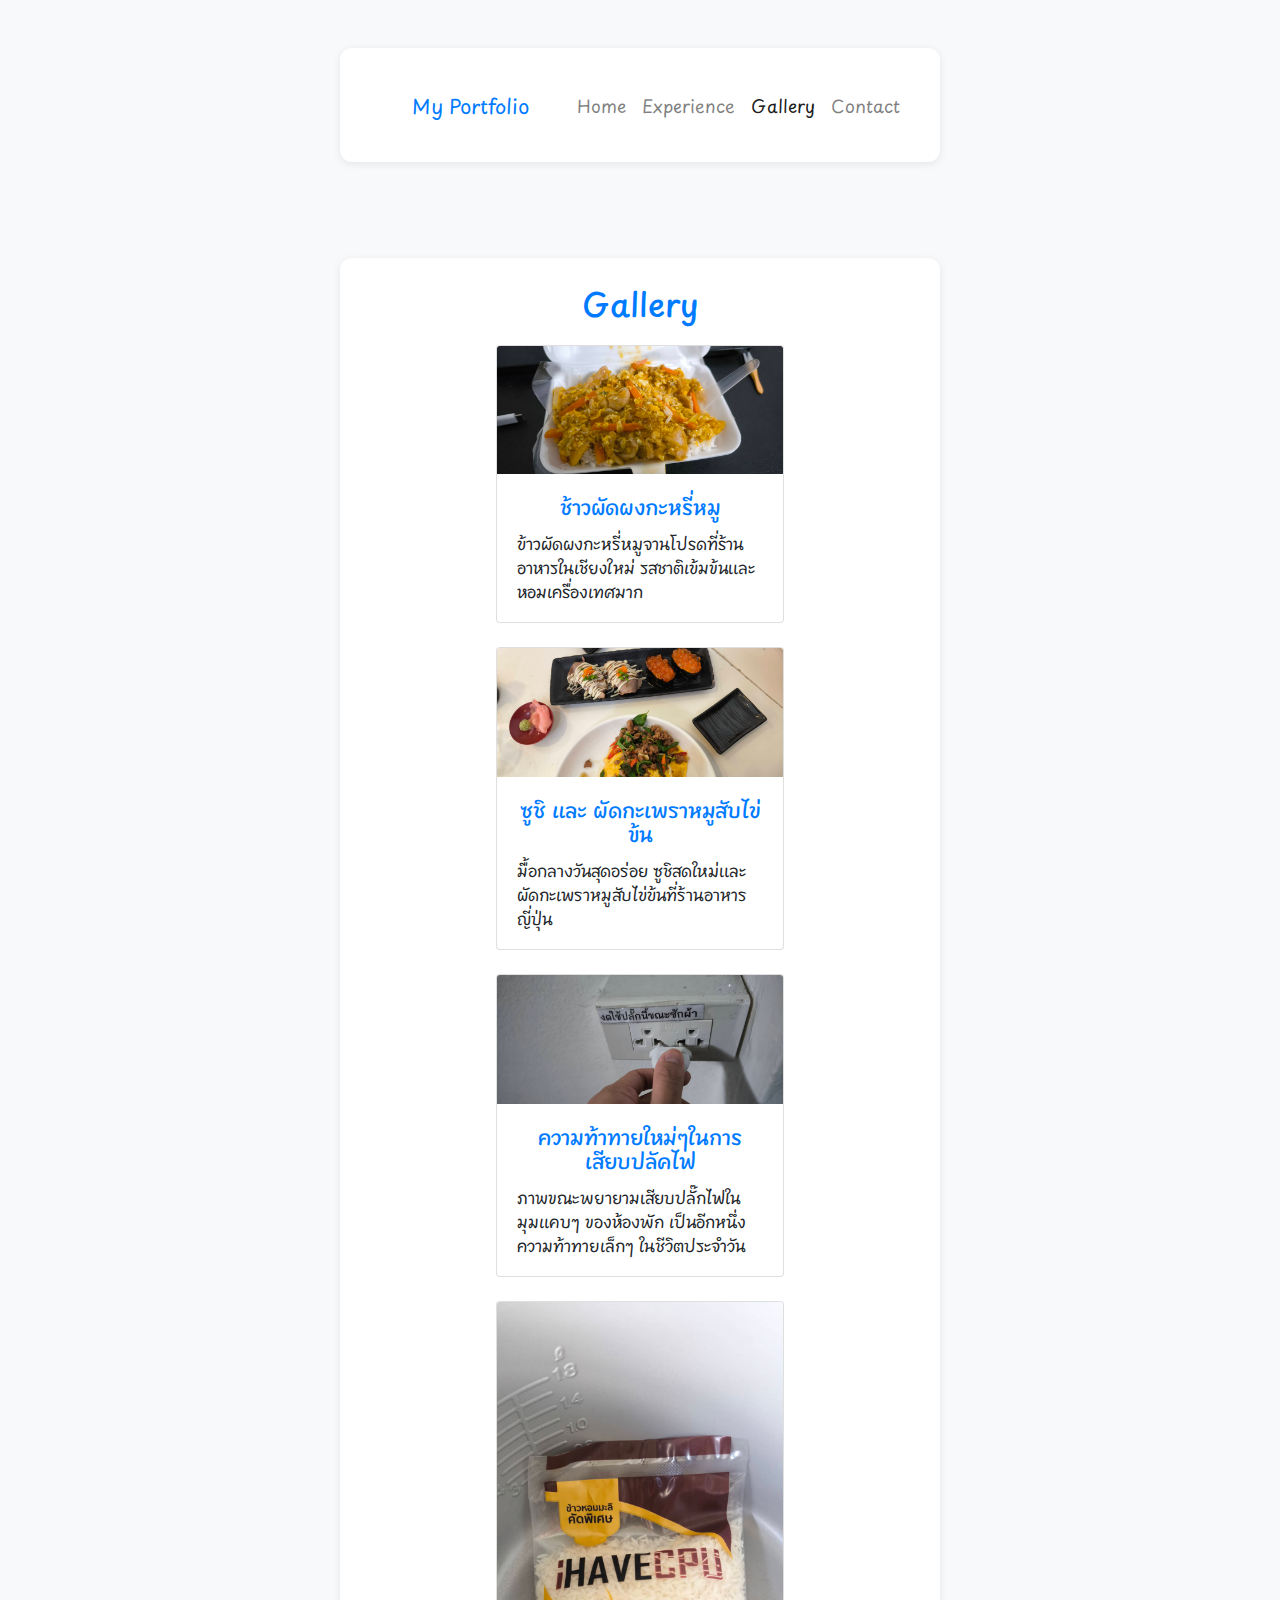
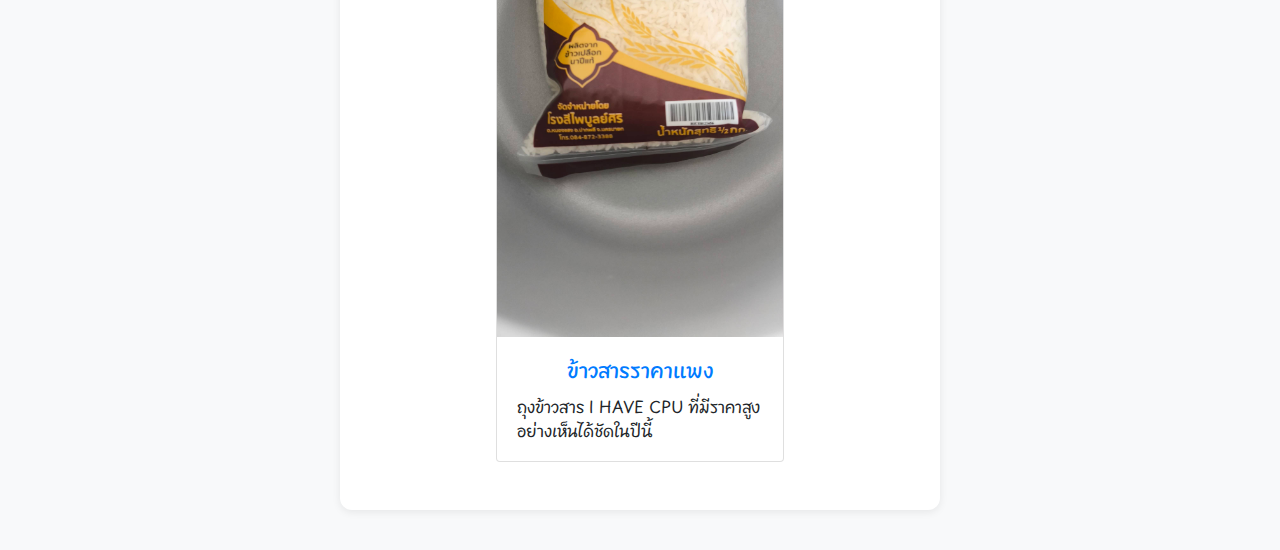
<file: Gallery.html>
<!DOCTYPE html>
<html lang="en">
<head>
    <meta charset="UTF-8">
    <meta name="viewport" content="width=device-width, initial-scale=1.0">
    <title>Gallery</title>
    <link href="https://cdn.jsdelivr.net/npm/bootstrap@4.6.2/dist/css/bootstrap.min.css" rel="stylesheet">
    <link rel="stylesheet" href="Style.css">
    <link href="https://fonts.googleapis.com/css2?family=Outfit:wght@400;700&family=Playpen+Sans+Thai:wght@400;700&display=swap" rel="stylesheet">
</head>
<body>
    <nav class="navbar navbar-expand-lg navbar-light bg-light w-100" style="width:100vw;">
      <div class="container">
        <a class="navbar-brand" href="index.html" style="margin-left:40px;">My Portfolio</a>
        <button class="navbar-toggler" type="button" data-toggle="collapse" data-target="#navbarNav"
          aria-controls="navbarNav" aria-expanded="false" aria-label="Toggle navigation"
          style="margin-left:3px;">
          <span class="navbar-toggler-icon"></span>
        </button>
        <div class="collapse navbar-collapse" id="navbarNav">
          <ul class="navbar-nav mr-auto pl-4">
            <li class="nav-item">
              <a class="nav-link" href="index.html">Home</a>
            </li>
            <li class="nav-item">
              <a class="nav-link" href="Experience.html">Experience</a>
            </li>
            <li class="nav-item active">
              <a class="nav-link" href="Gallery.html">Gallery <span class="sr-only">(current)</span></a>
            </li>
            <li class="nav-item">
              <a class="nav-link" href="Contact.html">Contact</a>
            </li>
          </ul>
        </div>
      </div>
    </nav>

    <div class="container mt-5">
      <h2 class="text-center mb-4">Gallery</h2>
      <div class="d-flex gap-3 justify-content-center flex-wrap align-items-start">
        <div class="card mb-4" style="width: 18rem">
          <img src="Img\IMG_20250502_194520.jpg" class="card-img-top" alt="A Book Shop Cafe">
          <div class="card-body">
            <h5 class="card-title">ช้าวผัดผงกะหรี่หมู</h5>
            <p class="card-text">
              ข้าวผัดผงกะหรี่หมูจานโปรดที่ร้านอาหารในเชียงใหม่ รสชาติเข้มข้นและหอมเครื่องเทศมาก
            </p>
          </div>
        </div>

        <div class="card mb-4" style="width: 18rem">
          <img src="Img\IMG_20250615_141510.jpg" class="card-img-top" alt="Krabi Trip">
          <div class="card-body">
            <h5 class="card-title">ซูชิ และ ผัดกะเพราหมูสับไข่ข้น</h5>
            <p class="card-text">
                มื้อกลางวันสุดอร่อย ซูชิสดใหม่และผัดกะเพราหมูสับไข่ข้นที่ร้านอาหารญี่ปุ่น
            </p>
          </div>
        </div>

        <div class="card mb-4" style="width: 18rem">
          <img src="Img\IMG_20250504_144623.jpg" class="card-img-top" alt="Cat">
          <div class="card-body">
            <h5 class="card-title">ความท้าทายใหม่ๆในการเสียบปลัคไฟ</h5>
            <p class="card-text">
              ภาพขณะพยายามเสียบปลั๊กไฟในมุมแคบๆ ของห้องพัก เป็นอีกหนึ่งความท้าทายเล็กๆ ในชีวิตประจำวัน
            </p>
          </div>
        </div>

        <div class="card mb-4" style="width: 18rem">
          <img src="Img\IMG_20250624_151639.jpg" class="card-img-top" alt="Brown">
          <div class="card-body">
            <h5 class="card-title">ข้าวสารราคาแพง</h5>
            <p class="card-text">
              ถุงข้าวสาร I HAVE CPU ที่มีราคาสูงอย่างเห็นได้ชัดในปีนี้
            </p>
          </div>
        </div>
      </div>
    </div>
</body>
<script src="https://cdn.jsdelivr.net/npm/jquery@3.5.1/dist/jquery.slim.min.js"></script>
<script src="https://cdn.jsdelivr.net/npm/bootstrap@4.6.2/dist/js/bootstrap.bundle.min.js"></script>
</html>
</file>
<file: Style.css>
html {
  font-size: 16px;
}
@media (max-width: 992px) {
  html {
    font-size: 15px;
  }
  .container {
    max-width: 90vw;
    padding: 20px 10px;
  }
}
@media (max-width: 768px) {
  html {
    font-size: 14px;
  }
  .container {
    max-width: 98vw;
    padding: 12px 4px;
  }
}
@media (max-width: 480px) {
  html {
    font-size: 12px;
  }
  .container {
    max-width: 100vw;
    padding: 6px 2px;
  }
  h1 {
    font-size: 1.5em;
  }
}

body {
  background-color: #f8f9fa;
  font-family: 'Playpen Sans Thai', Arial, sans-serif;
  margin: 0;
  padding: 0;
}

* {
  font-family: 'Playpen Sans Thai', Arial, sans-serif;
}
.container {
  max-width: 600px;
  margin: 40px auto;
  background: #fff;
  padding: 24px 32px;
  border-radius: 12px;
  box-shadow: 0 2px 8px rgba(0,0,0,0.08);
  transition: max-width 0.2s, padding 0.2s;
}

h1, h2, h3, h4, h5, h6 {
  text-align: center;
  color: #007bff;
}

ul {
  list-style: none;
  padding: 0;
}
ul li {
  margin: 12px 0;
  font-size: 1.1em;
  display: flex;
  align-items: center;
  justify-content: center;
}
ul li img {
  margin-right: 12px;
}

.btn-group {
  display: flex;
  justify-content: space-between;
  margin-top: 32px;
}
.btn, .btn-next {
  padding: 10px 28px;
  font-size: 1em;
  background: #007bff;
  color: #fff;
  border: none;
  border-radius: 6px;
  cursor: pointer;
  transition: background 0.2s;
  text-decoration: none;
  text-align: center;
  display: inline-block;
}
.btn:hover, .btn-next:hover {
  background: #0056b3;
}

.profile-img {
  display: block;
  margin: 0 auto 24px auto;
  border-radius: 8px;
  max-width: 400px;
  width: 100%;
  height: auto;
}

.navbar-brand {
  color: #007bff !important;
}
.navbar-brand:hover {
  color: #0056b3 !important;
}

.my-rounded-all {
  border-radius: 18px !important;
  overflow: hidden;
}

.my-rounded-left,
.my-rounded-right {
  display: flex;
  align-items: center;
  justify-content: center;
  background: #f8f9fa;
  padding: 12px;
  min-width: 150px;
  height: 150px;
}

.my-rounded-left {
  border-radius: 18px 0 0 18px !important;
}

.my-rounded-right {
  border-radius: 0 18px 18px 0 !important;
}

.my-img-padding {
  padding: 12px;
}

.my-rounded-all {
  border-radius: 18px !important;
  overflow: hidden;
}
.my-img-padding {
  padding: 12px;
}
</file>
